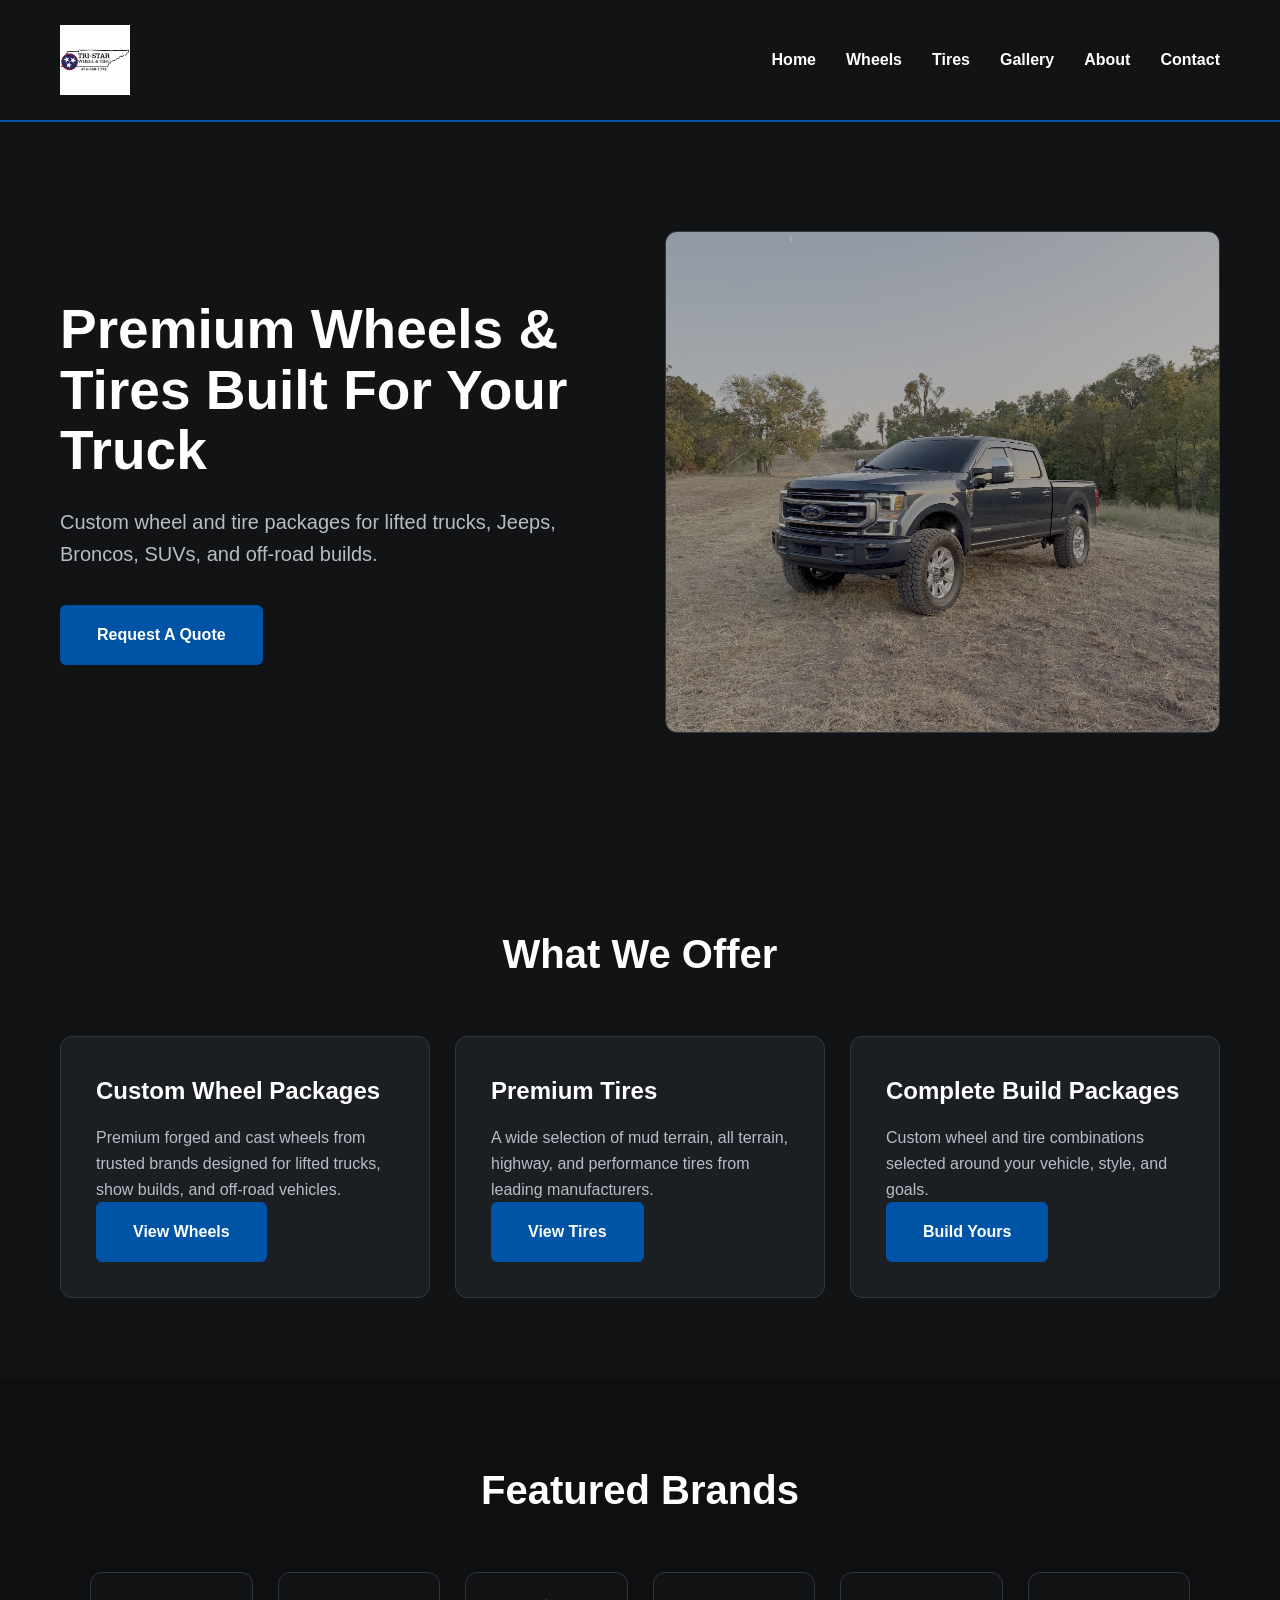
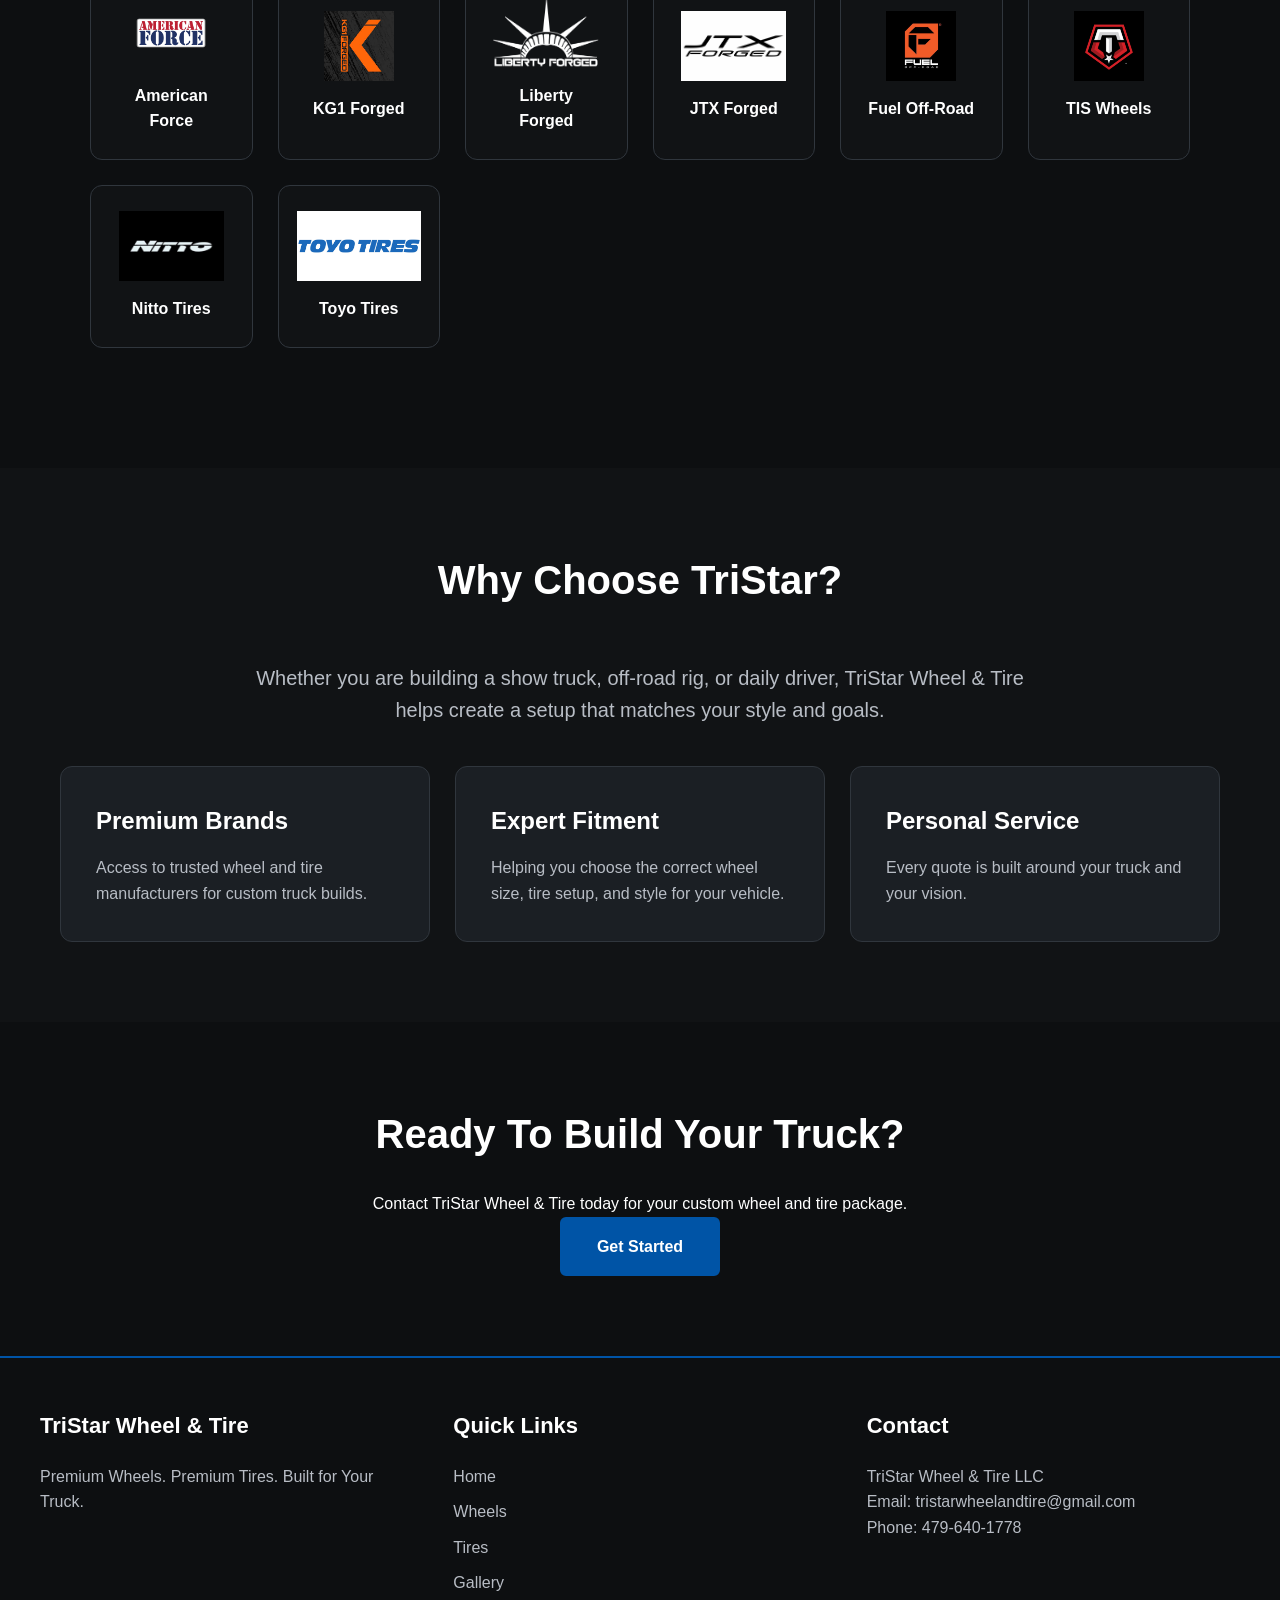
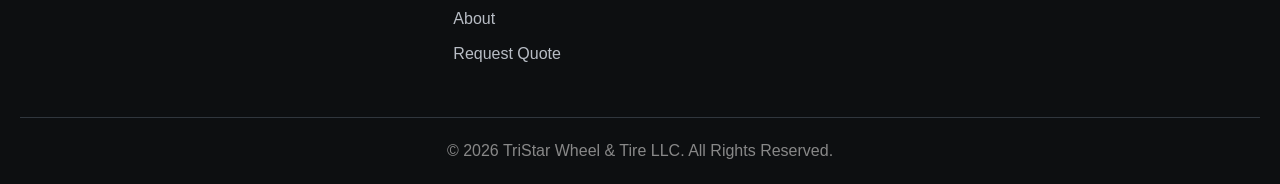
<file: index.html>
<!DOCTYPE html>
<html lang="en">

<head>
<meta name="google-site-verification" content="MpC0UDsCTUekhvTk-iZf3qVaFinfhNtP1kSdmBu1Hws" />
<meta charset="UTF-8">

<meta name="viewport" content="width=device-width, initial-scale=1.0">

<meta name="description" content="TriStar Wheel & Tire provides premium custom truck wheels, tires, and wheel packages for lifted trucks, Jeeps, Broncos, SUVs, and off-road builds.">

<title>TriStar Wheel & Tire | Custom Truck Wheels & Tires</title>

<link rel="stylesheet" href="css/style.css">

<link rel="icon" type="image/png" href="images/logo/favicon.png">

</head>


<body>


<header>

<nav class="navbar">


<div class="logo">

<a href="index.html">

<img src="images/logo/tristar-logo.png" alt="TriStar Wheel & Tire Logo">

</a>

</div>



<ul class="nav-links">

<li><a href="index.html">Home</a></li>

<li><a href="wheels.html">Wheels</a></li>

<li><a href="tires.html">Tires</a></li>

<li><a href="gallery.html">Gallery</a></li>

<li><a href="about.html">About</a></li>

<li><a href="contact.html">Contact</a></li>

</ul>


</nav>

</header>








<section class="hero-modern">


<div class="hero-text">


<h1>
Premium Wheels & Tires
Built For Your Truck
</h1>


<p>
Custom wheel and tire packages for lifted trucks,
Jeeps, Broncos, SUVs, and off-road builds.
</p>



<a href="contact.html" class="button">

Request A Quote

</a>


</div>





<div class="hero-image">

<img src="images/F250.jpg" alt="Custom lifted truck with premium wheels and tires">

</div>


</section>









<section class="section">


<h2>
What We Offer
</h2>



<div class="cards">


<div class="card">


<h3>
Custom Wheel Packages
</h3>


<p>
Premium forged and cast wheels from trusted brands designed for lifted trucks, show builds, and off-road vehicles.
</p>


<a href="wheels.html" class="button">

View Wheels

</a>


</div>





<div class="card">


<h3>
Premium Tires
</h3>


<p>
A wide selection of mud terrain, all terrain, highway, and performance tires from leading manufacturers.
</p>


<a href="tires.html" class="button">

View Tires

</a>


</div>





<div class="card">


<h3>
Complete Build Packages
</h3>


<p>
Custom wheel and tire combinations selected around your vehicle, style, and goals.
</p>


<a href="contact.html" class="button">

Build Yours

</a>


</div>



</div>


</section>









<section class="section dark">


<h2>
Featured Brands
</h2>


<div class="brand-list">


<div class="card brand-card">

<img src="images/brands/american-force.png" alt="American Force Wheels">

<p>American Force</p>

</div>



<div class="card brand-card">

<img src="images/brands/kg1.png" alt="KG1 Forged Wheels">

<p>KG1 Forged</p>

</div>



<div class="card brand-card">

<img src="images/brands/liberty-forged.png" alt="Liberty Forged Wheels">

<p>Liberty Forged</p>

</div>



<div class="card brand-card">

<img src="images/brands/jtx-forged.png" alt="JTX Forged Wheels">

<p>JTX Forged</p>

</div>



<div class="card brand-card">

<img src="images/brands/fuel.png" alt="Fuel Off Road Wheels">

<p>Fuel Off-Road</p>

</div>



<div class="card brand-card">

<img src="images/brands/tis.png" alt="TIS Wheels">

<p>TIS Wheels</p>

</div>



<div class="card brand-card">

<img src="images/brands/nitto.png" alt="Nitto Tires">

<p>Nitto Tires</p>

</div>



<div class="card brand-card">

<img src="images/brands/toyo.png" alt="Toyo Tires">

<p>Toyo Tires</p>

</div>


</div>


</section>




<section class="section">


<h2>
Why Choose TriStar?
</h2>


<p class="center-text">

Whether you are building a show truck, off-road rig,
or daily driver, TriStar Wheel & Tire helps create
a setup that matches your style and goals.

</p>



<div class="cards">


<div class="card">

<h3>
Premium Brands
</h3>

<p>
Access to trusted wheel and tire manufacturers for custom truck builds.
</p>

</div>





<div class="card">

<h3>
Expert Fitment
</h3>

<p>
Helping you choose the correct wheel size, tire setup, and style for your vehicle.
</p>

</div>





<div class="card">

<h3>
Personal Service
</h3>

<p>
Every quote is built around your truck and your vision.
</p>

</div>


</div>


</section>









<section class="cta">


<h2>
Ready To Build Your Truck?
</h2>


<p>
Contact TriStar Wheel & Tire today for your custom wheel and tire package.
</p>


<a href="contact.html" class="button">

Get Started

</a>


</section>









<footer class="site-footer">


<div class="footer-container">


<div class="footer-section">

<h3>
TriStar Wheel & Tire
</h3>


<p>
Premium Wheels. Premium Tires. Built for Your Truck.
</p>


</div>




<div class="footer-section">

<h3>
Quick Links
</h3>


<a href="index.html">Home</a>

<a href="wheels.html">Wheels</a>

<a href="tires.html">Tires</a>

<a href="gallery.html">Gallery</a>

<a href="about.html">About</a>

<a href="contact.html">Request Quote</a>


</div>





<div class="footer-section">

<h3>
Contact
</h3>


<p>
TriStar Wheel & Tire LLC
</p>


<p>
Email: tristarwheelandtire@gmail.com
</p>


<p>
Phone: 479-640-1778
</p>


</div>



</div>





<div class="footer-bottom">


<p>
© 2026 TriStar Wheel & Tire LLC. All Rights Reserved.
</p>


</div>


</footer>




<script src="js/main.js"></script>


</body>

</html>
</file>
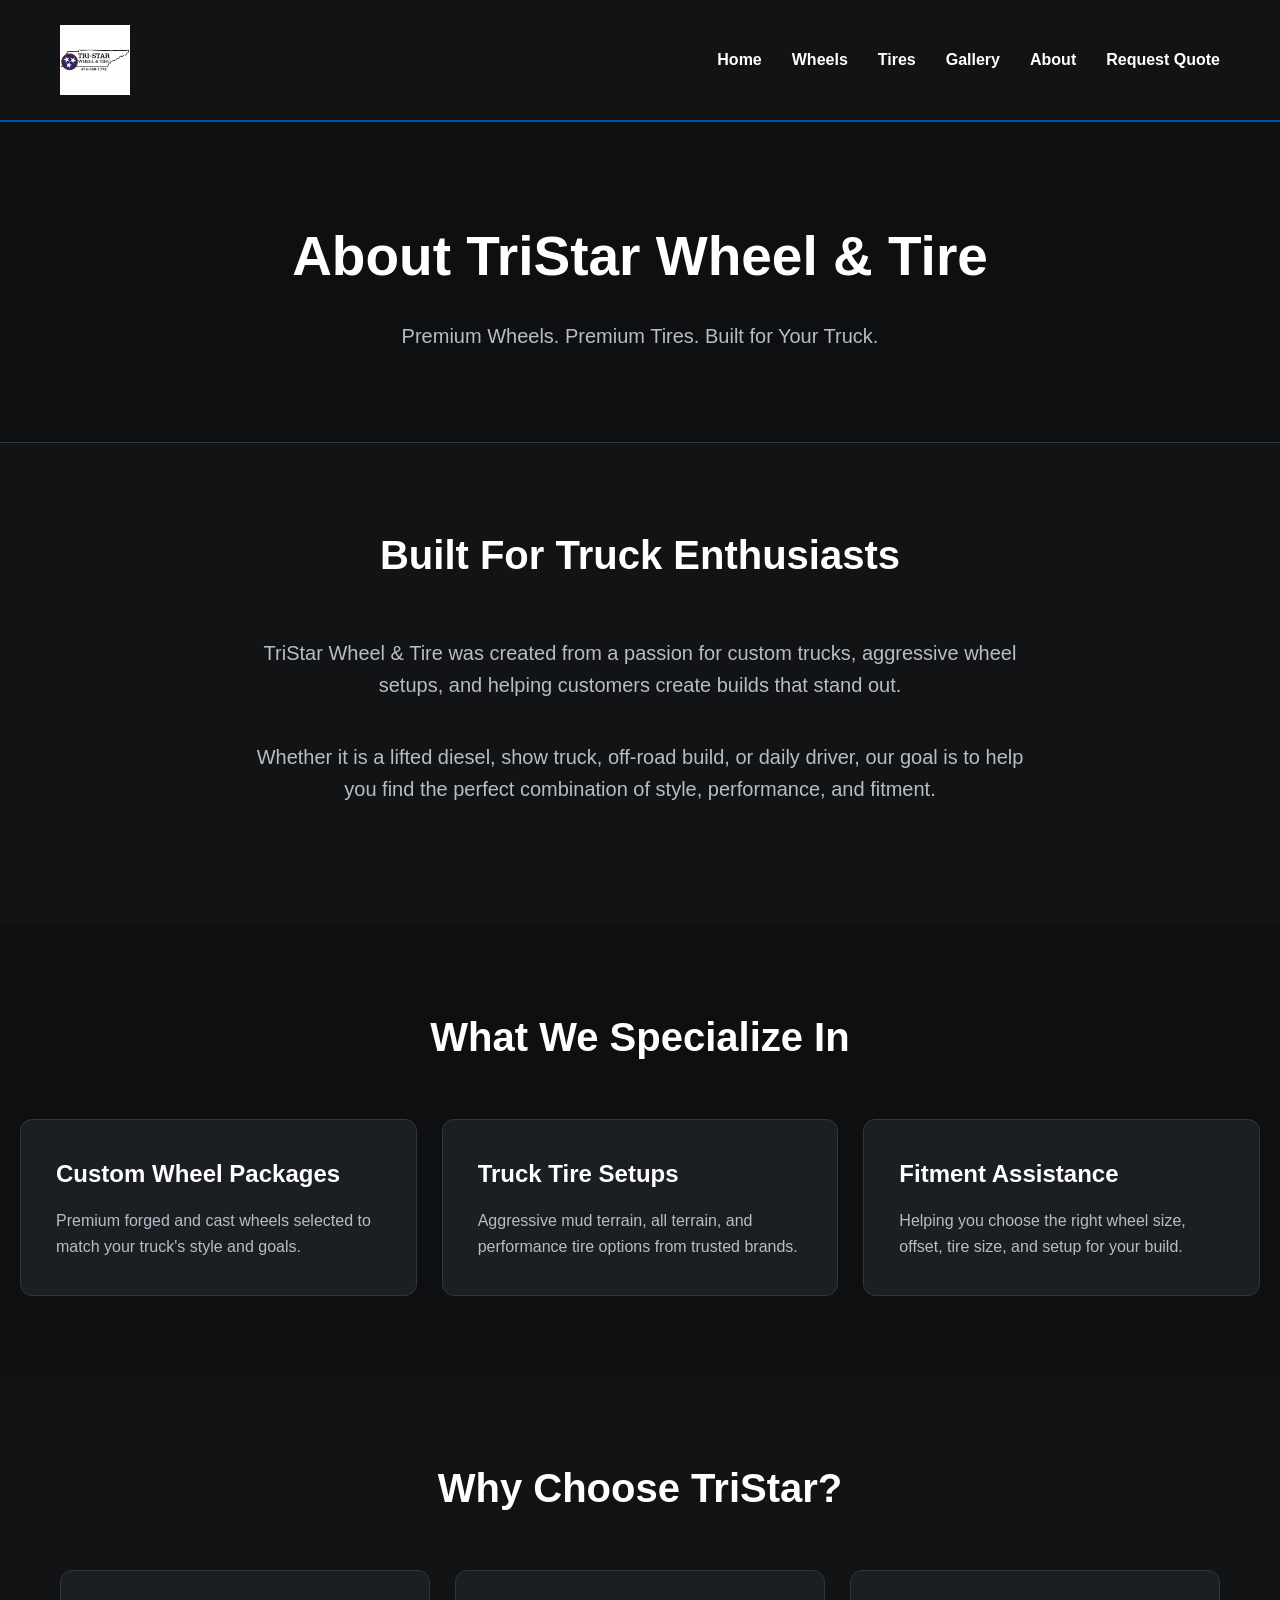
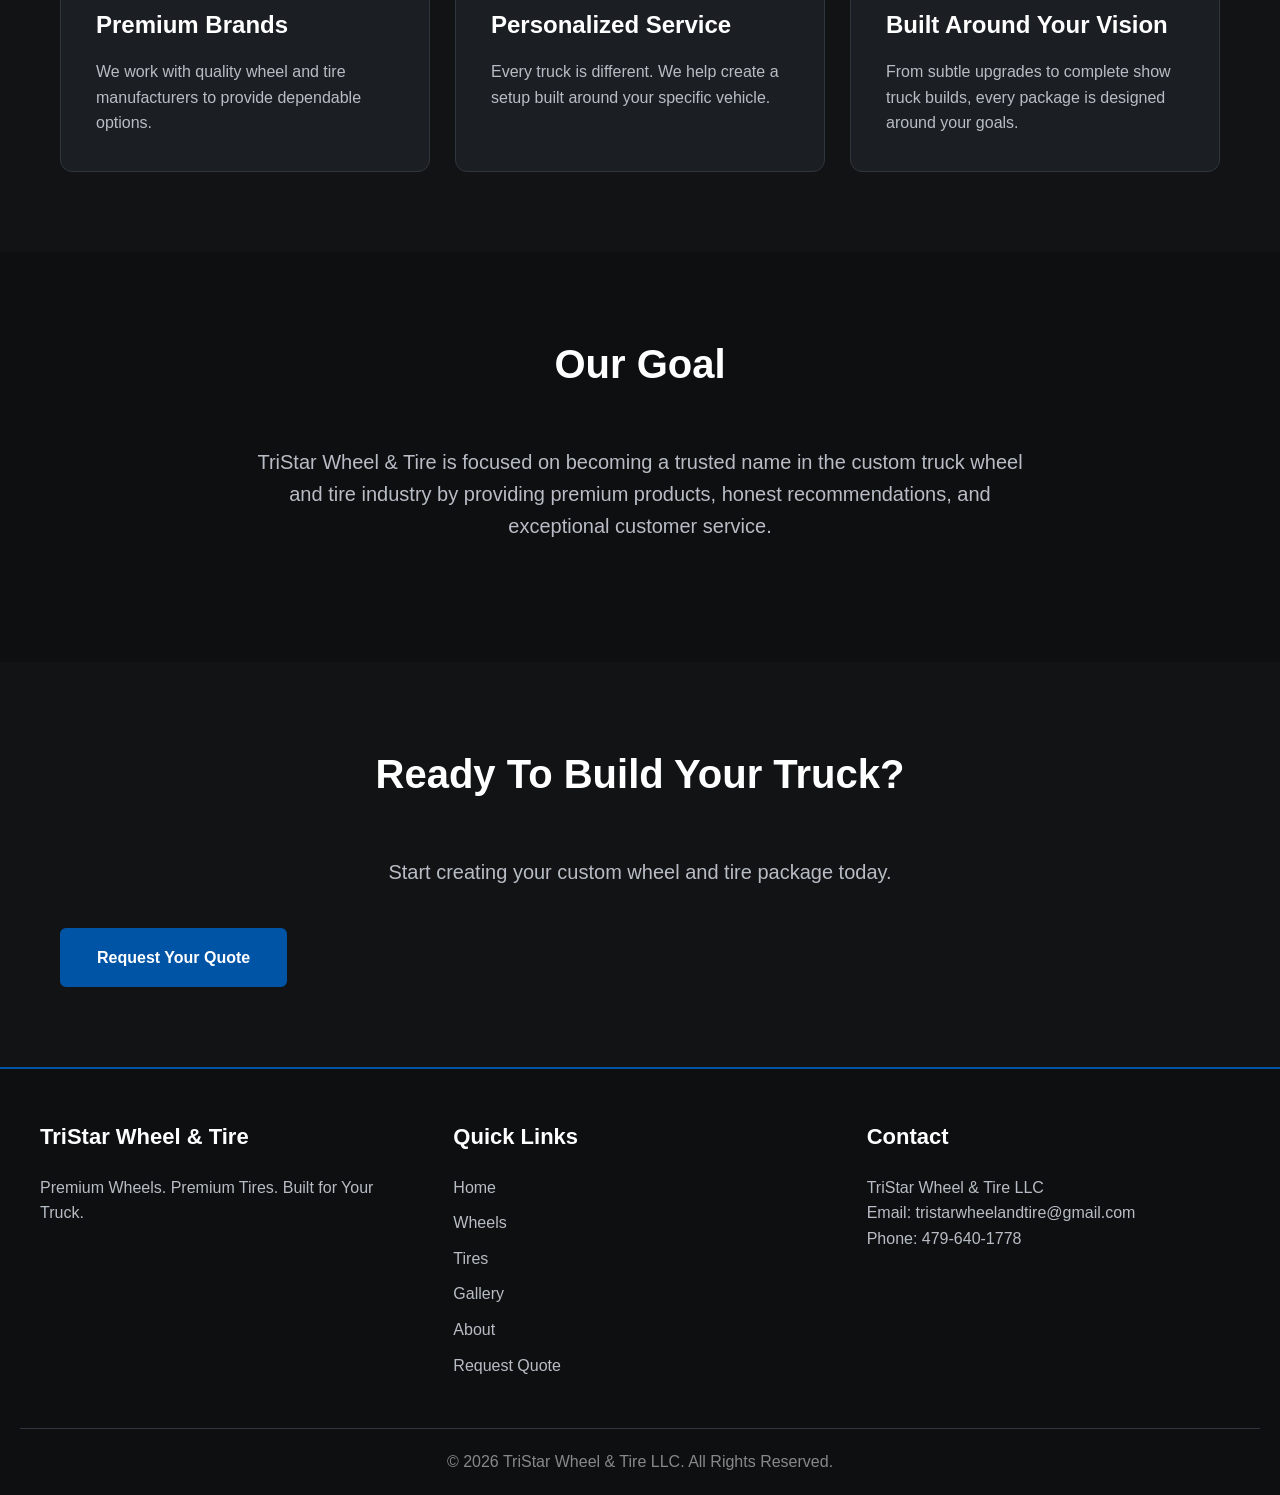
<file: about.html>
<!DOCTYPE html>
<html lang="en">

<head>

<meta charset="UTF-8">

<meta name="viewport" content="width=device-width, initial-scale=1.0">

<meta name="description" content="Learn about TriStar Wheel & Tire, specializing in premium custom truck wheels, tires, and off-road builds.">

<title>About | TriStar Wheel & Tire</title>

<link rel="stylesheet" href="css/style.css">

<link rel="icon" type="image/png" href="images/logo/favicon.png">

</head>


<body>


<header>

<nav class="navbar">


<div class="logo">

<a href="index.html">

<img src="images/logo/tristar-logo.png" alt="TriStar Wheel & Tire Logo">

</a>

</div>



<ul class="nav-links">

<li><a href="index.html">Home</a></li>

<li><a href="wheels.html">Wheels</a></li>

<li><a href="tires.html">Tires</a></li>

<li><a href="gallery.html">Gallery</a></li>

<li><a href="about.html">About</a></li>

<li><a href="contact.html">Request Quote</a></li>

</ul>


</nav>

</header>







<section class="page-header">

<h1>
About TriStar Wheel & Tire
</h1>

<p>
Premium Wheels. Premium Tires. Built for Your Truck.
</p>

</section>







<section class="section">


<h2>
Built For Truck Enthusiasts
</h2>


<p class="center-text">

TriStar Wheel & Tire was created from a passion for custom trucks,
aggressive wheel setups, and helping customers create builds that
stand out.

</p>


<p class="center-text">

Whether it is a lifted diesel, show truck, off-road build, or daily driver,
our goal is to help you find the perfect combination of style,
performance, and fitment.

</p>


</section>








<section class="section dark">


<h2>
What We Specialize In
</h2>


<div class="cards">


<div class="card">

<h3>
Custom Wheel Packages
</h3>

<p>
Premium forged and cast wheels selected to match your truck's style and goals.
</p>

</div>




<div class="card">

<h3>
Truck Tire Setups
</h3>

<p>
Aggressive mud terrain, all terrain, and performance tire options from trusted brands.
</p>

</div>




<div class="card">

<h3>
Fitment Assistance
</h3>

<p>
Helping you choose the right wheel size, offset, tire size, and setup for your build.
</p>

</div>


</div>


</section>








<section class="section">


<h2>
Why Choose TriStar?
</h2>


<div class="cards">


<div class="card">

<h3>
Premium Brands
</h3>

<p>
We work with quality wheel and tire manufacturers to provide dependable options.
</p>

</div>




<div class="card">

<h3>
Personalized Service
</h3>

<p>
Every truck is different. We help create a setup built around your specific vehicle.
</p>

</div>




<div class="card">

<h3>
Built Around Your Vision
</h3>

<p>
From subtle upgrades to complete show truck builds, every package is designed around your goals.
</p>

</div>


</div>


</section>








<section class="section dark">


<h2>
Our Goal
</h2>


<p class="center-text">

TriStar Wheel & Tire is focused on becoming a trusted name in the custom
truck wheel and tire industry by providing premium products,
honest recommendations, and exceptional customer service.

</p>


</section>








<section class="section">


<h2>
Ready To Build Your Truck?
</h2>


<p class="center-text">

Start creating your custom wheel and tire package today.

</p>



<a href="contact.html" class="button">

Request Your Quote

</a>


</section>








<footer class="site-footer">


<div class="footer-container">


<div class="footer-section">

<h3>
TriStar Wheel & Tire
</h3>

<p>
Premium Wheels. Premium Tires. Built for Your Truck.
</p>

</div>




<div class="footer-section">

<h3>
Quick Links
</h3>

<a href="index.html">Home</a>

<a href="wheels.html">Wheels</a>

<a href="tires.html">Tires</a>

<a href="gallery.html">Gallery</a>

<a href="about.html">About</a>

<a href="contact.html">Request Quote</a>

</div>





<div class="footer-section">

<h3>
Contact
</h3>

<p>
TriStar Wheel & Tire LLC
</p>

<p>
Email: tristarwheelandtire@gmail.com
</p>

<p>
Phone: 479-640-1778
</p>

</div>



</div>



<div class="footer-bottom">

<p>
© 2026 TriStar Wheel & Tire LLC. All Rights Reserved.
</p>

</div>


</footer>



<script src="js/main.js"></script>


</body>

</html>
</file>
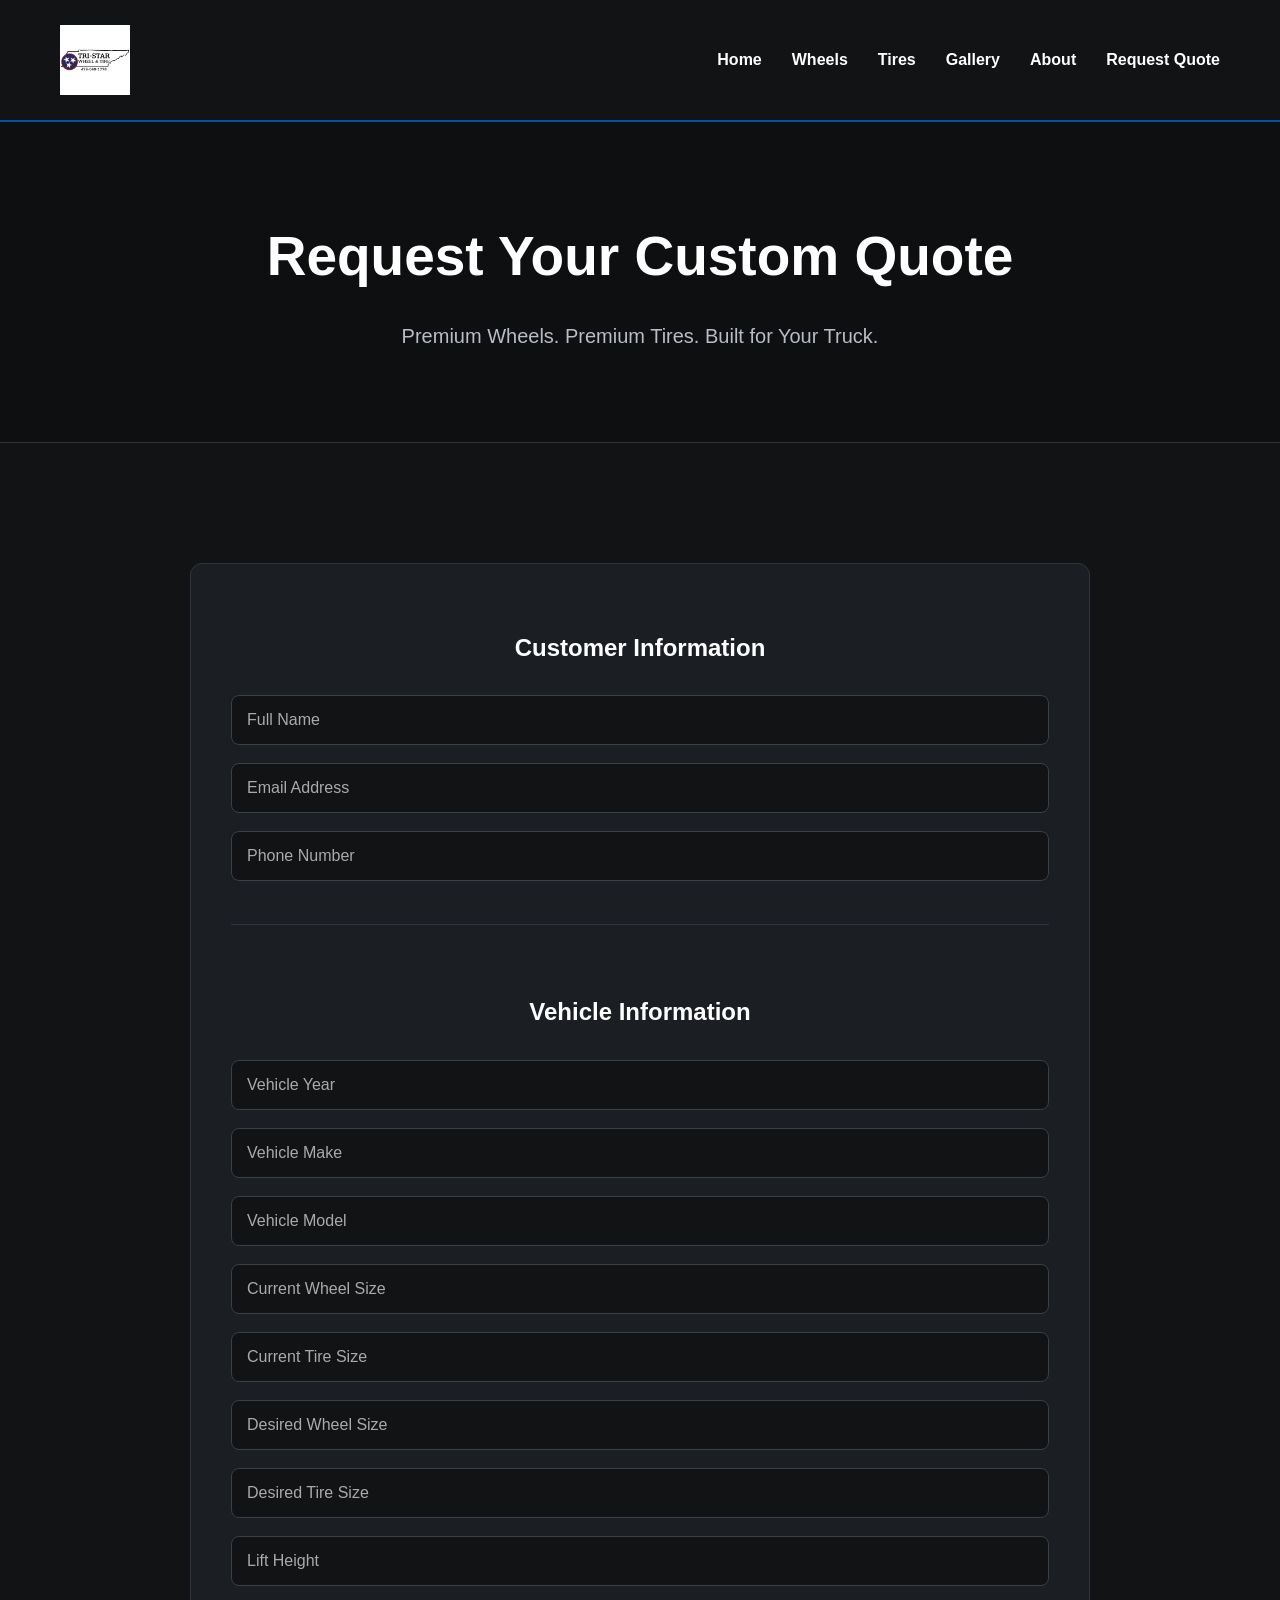
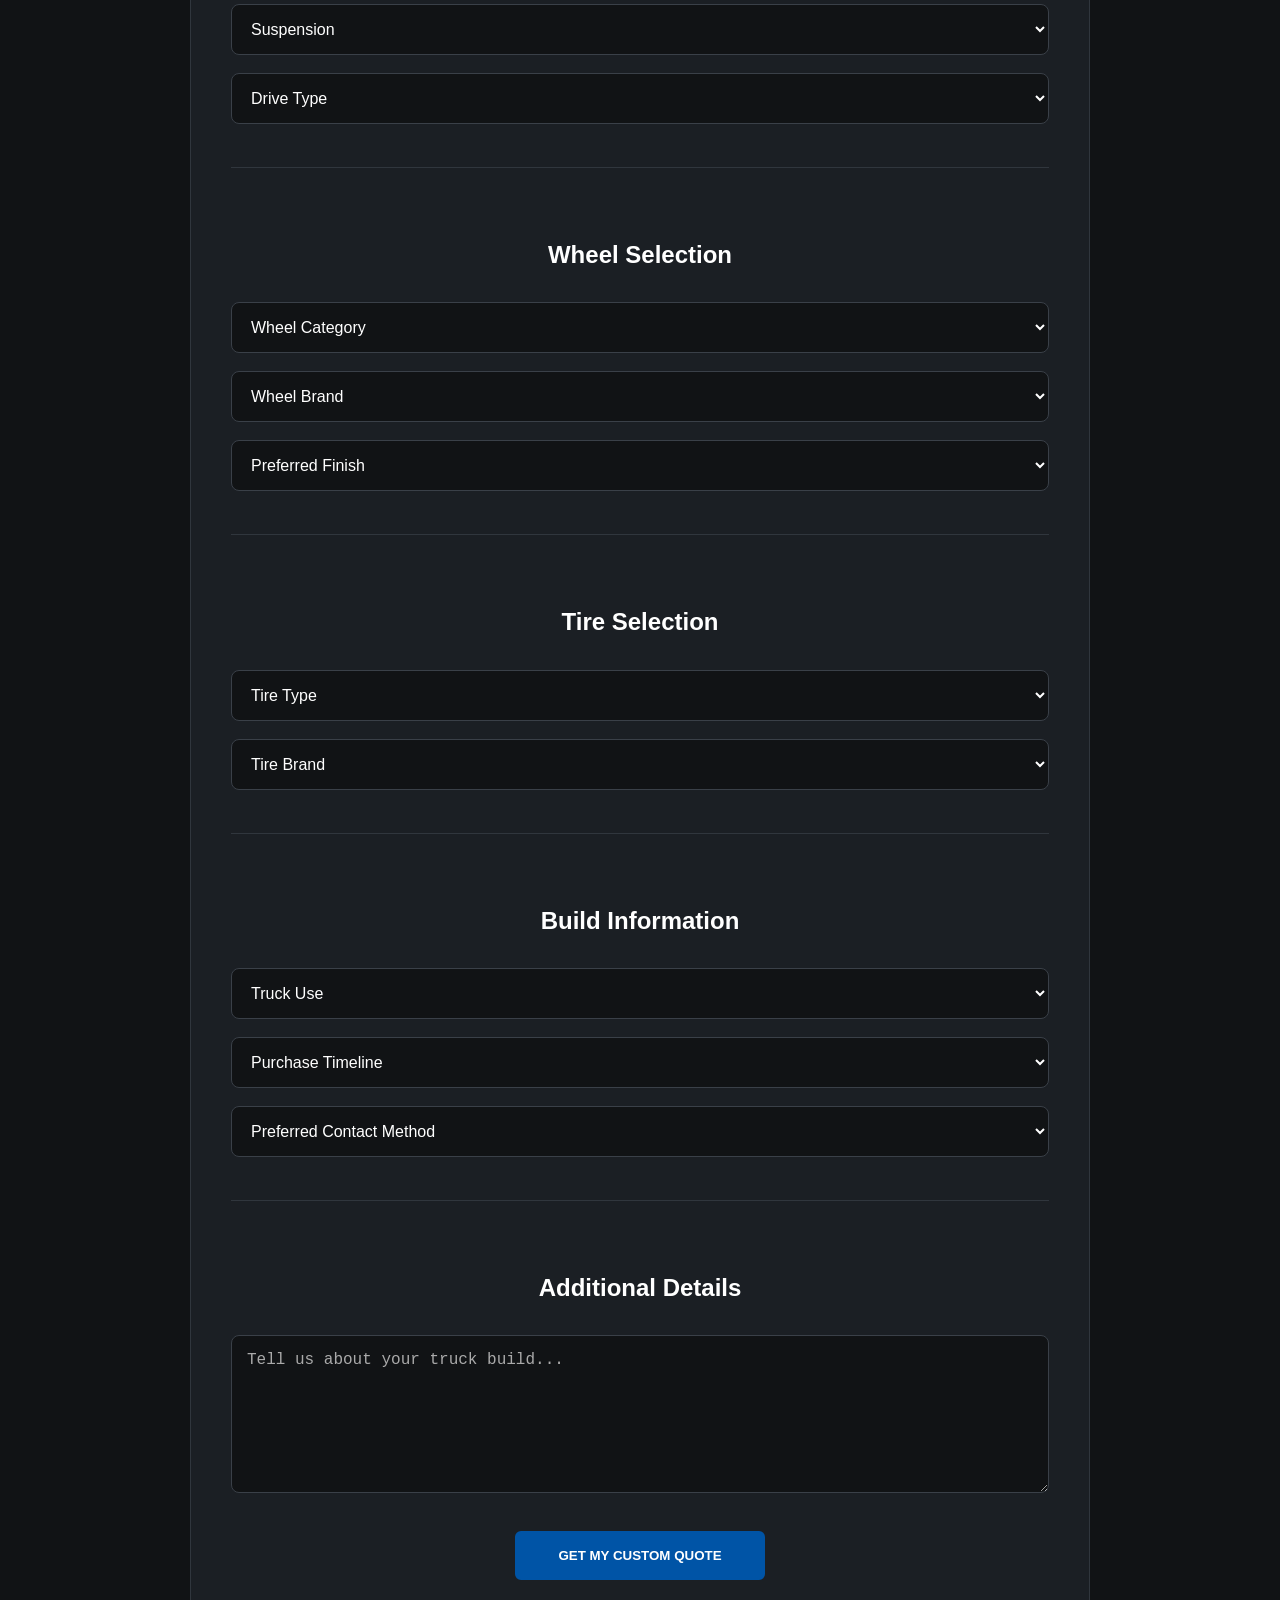
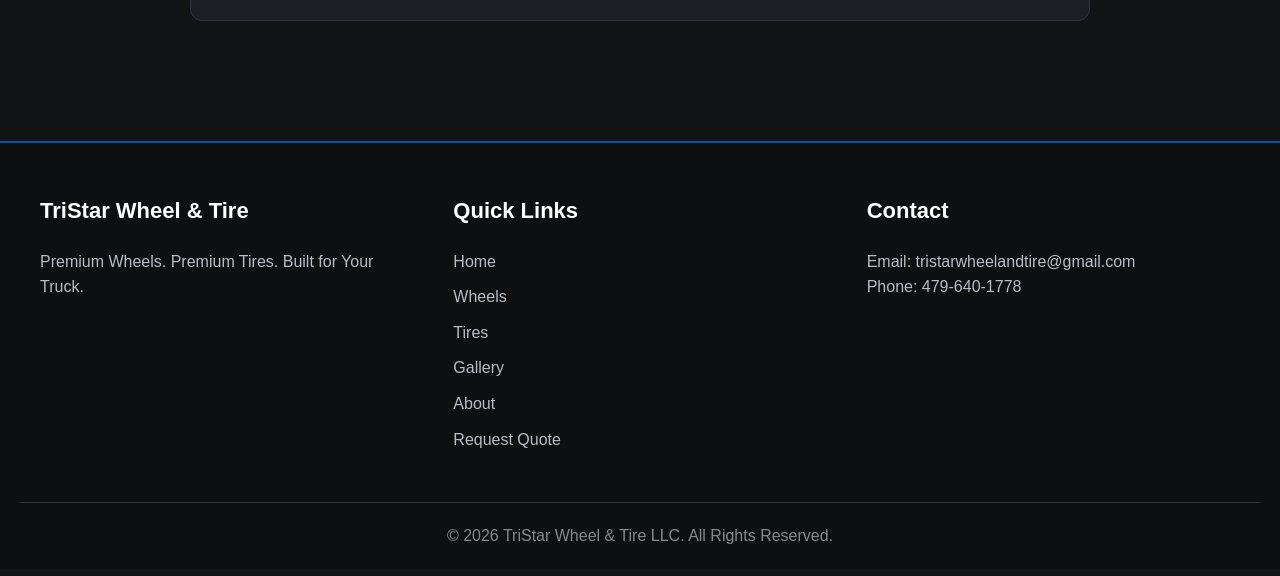
<file: contact.html>
<!DOCTYPE html>
<html lang="en">

<head>

<meta charset="UTF-8">

<meta name="viewport" content="width=device-width, initial-scale=1.0">
<meta name="description" content="Request a custom wheel and tire quote from TriStar Wheel & Tire for your truck, Jeep, Bronco, or SUV build.">
<title>Request a Quote | TriStar Wheel & Tire</title>

<link rel="stylesheet" href="css/style.css">
<link rel="icon" type="image/png" href="images/logo/favicon.png">
</head>


<body>


<header>

<nav class="navbar">

<div class="logo">
    <a href="index.html">
        <img src="images/logo/tristar-logo.png" alt="TriStar Wheel & Tire Logo">
    </a>
</div>


<ul class="nav-links">

<li><a href="index.html">Home</a></li>
<li><a href="wheels.html">Wheels</a></li>
<li><a href="tires.html">Tires</a></li>
<li><a href="gallery.html">Gallery</a></li>
<li><a href="about.html">About</a></li>
<li><a href="contact.html">Request Quote</a></li>

</ul>

</nav>

</header>





<section class="page-header">

<h1>
Request Your Custom Quote
</h1>

<p>
Premium Wheels. Premium Tires. Built for Your Truck.
</p>

</section>







<section class="section">


<form 
name="quote-request"
method="POST"
data-netlify="true"
netlify
action="/thank-you.html"
class="quote-form">


<input type="hidden" name="form-name" value="quote-request">
<input type="hidden" name="bot-field">


<h2>
Customer Information
</h2>


<input type="text" name="name" placeholder="Full Name" required>


<input type="email" name="email" placeholder="Email Address" required>


<input type="tel" name="phone" placeholder="Phone Number">





<hr>





<h2>
Vehicle Information
</h2>


<input type="text" name="vehicle-year" placeholder="Vehicle Year">


<input type="text" name="vehicle-make" placeholder="Vehicle Make">


<input type="text" name="vehicle-model" placeholder="Vehicle Model">


<input type="text" name="current-wheel-size" placeholder="Current Wheel Size">


<input type="text" name="current-tire-size" placeholder="Current Tire Size">


<input type="text" name="desired-wheel-size" placeholder="Desired Wheel Size">


<input type="text" name="desired-tire-size" placeholder="Desired Tire Size">


<input type="text" name="lift-height" placeholder="Lift Height">



<select name="suspension">

<option>Suspension</option>

<option>Stock</option>

<option>Leveling Kit</option>

<option>Lift Kit</option>

</select>




<select name="drive-type">

<option>Drive Type</option>

<option>2WD</option>

<option>4WD</option>

</select>







<hr>





<h2>
Wheel Selection
</h2>



<select name="wheel-category">

<option>Wheel Category</option>

<option>Forged Wheels</option>

<option>Cast Wheels</option>

<option>Not Sure</option>

</select>




<select name="wheel-brand">

<option>Wheel Brand</option>

<option>American Force</option>

<option>KG1 Forged</option>

<option>Liberty Forged</option>

<option>Fittipaldi</option>

<option>JTX Forged</option>

<option>Hardcore</option>

<option>TIS</option>

</select>




<select name="wheel-finish">

<option>Preferred Finish</option>

<option>Polished</option>

<option>Gloss Black</option>

<option>Brushed</option>

<option>Chrome</option>

<option>Custom Finish</option>

</select>







<hr>





<h2>
Tire Selection
</h2>




<select name="tire-type">

<option>Tire Type</option>

<option>Mud Terrain</option>

<option>All Terrain</option>

<option>Highway</option>

<option>Not Sure</option>

</select>




<select name="tire-brand">

<option>Tire Brand</option>

<option>Nitto</option>

<option>Toyo</option>

<option>Falken</option>

<option>General</option>

<option>Continental</option>

<option>Michelin</option>

<option>Other</option>

</select>







<hr>





<h2>
Build Information
</h2>




<select name="truck-use">

<option>Truck Use</option>

<option>Daily Driver</option>

<option>Show Truck</option>

<option>Off-Road</option>

<option>Work Truck</option>

</select>




<select name="timeline">

<option>Purchase Timeline</option>

<option>Ready Now</option>

<option>Within 30 Days</option>

<option>1-3 Months</option>

<option>Just Researching</option>

</select>




<select name="contact-method">

<option>Preferred Contact Method</option>

<option>Phone Call</option>

<option>Text Message</option>

<option>Email</option>

</select>







<hr>





<h2>
Additional Details
</h2>


<textarea 
name="message"
rows="7"
placeholder="Tell us about your truck build...">
</textarea>





<button class="button" type="submit">

GET MY CUSTOM QUOTE

</button>



</form>


</section>







<footer class="site-footer">


<div class="footer-container">


<div class="footer-section">

<h3>
TriStar Wheel & Tire
</h3>

<p>
Premium Wheels. Premium Tires. Built for Your Truck.
</p>

</div>




<div class="footer-section">

<h3>
Quick Links
</h3>

<a href="index.html">Home</a>

<a href="wheels.html">Wheels</a>

<a href="tires.html">Tires</a>

<a href="gallery.html">Gallery</a>

<a href="about.html">About</a>

<a href="contact.html">Request Quote</a>

</div>




<div class="footer-section">

<h3>
Contact
</h3>

<p>
Email: tristarwheelandtire@gmail.com
</p>

<p>
Phone: 479-640-1778
</p>

</div>


</div>


<div class="footer-bottom">

<p>
© 2026 TriStar Wheel & Tire LLC. All Rights Reserved.
</p>

</div>


</footer>



<script src="js/main.js"></script>


</body>

</html>
</file>
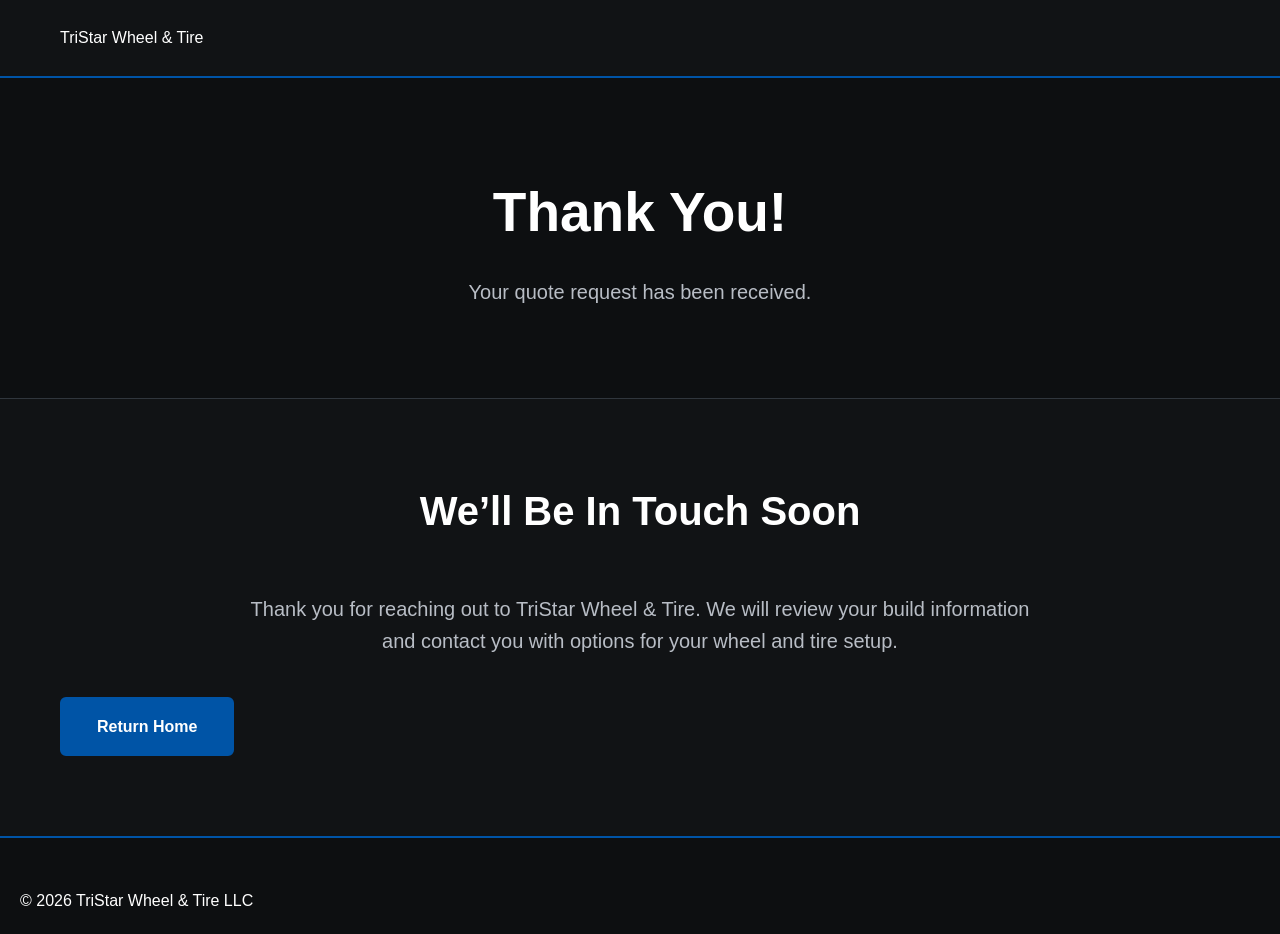
<file: thank-you.html>
<!DOCTYPE html>
<html lang="en">

<head>

<meta charset="UTF-8">

<meta name="viewport" content="width=device-width, initial-scale=1.0">

<title>Thank You | TriStar Wheel & Tire</title>

<link rel="stylesheet" href="css/style.css">
<link rel="icon" type="image/png" href="images/logo/favicon.png">
</head>


<body>


<header>

<nav class="navbar">

<div class="logo">

<a href="index.html">
TriStar Wheel & Tire
</a>

</div>

</nav>

</header>




<section class="page-header">


<h1>
Thank You!
</h1>


<p>
Your quote request has been received.
</p>


</section>





<section class="section">


<h2>
We’ll Be In Touch Soon
</h2>


<p class="center-text">

Thank you for reaching out to TriStar Wheel & Tire.

We will review your build information and contact you
with options for your wheel and tire setup.

</p>


<a href="index.html" class="button">

Return Home

</a>


</section>




<footer class="site-footer">

<p>
© 2026 TriStar Wheel & Tire LLC
</p>

</footer>


</body>

</html>
</file>
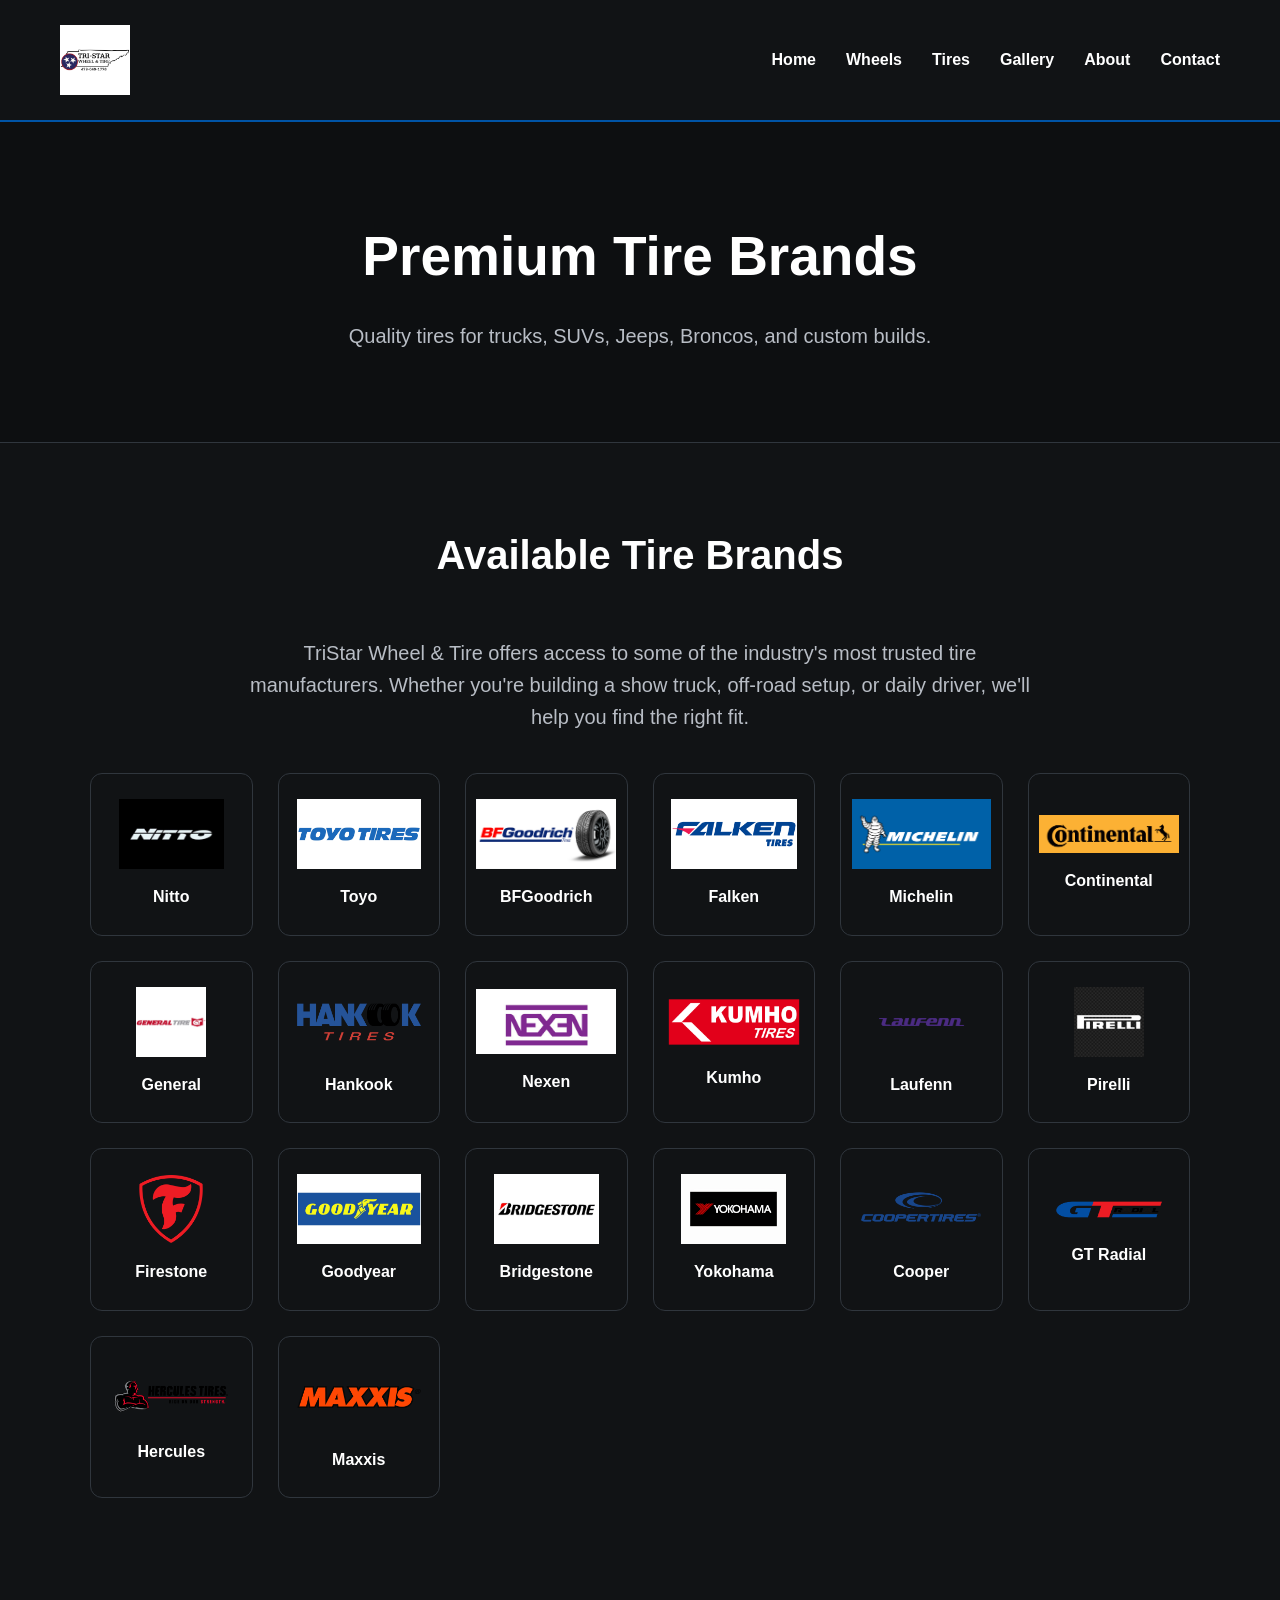
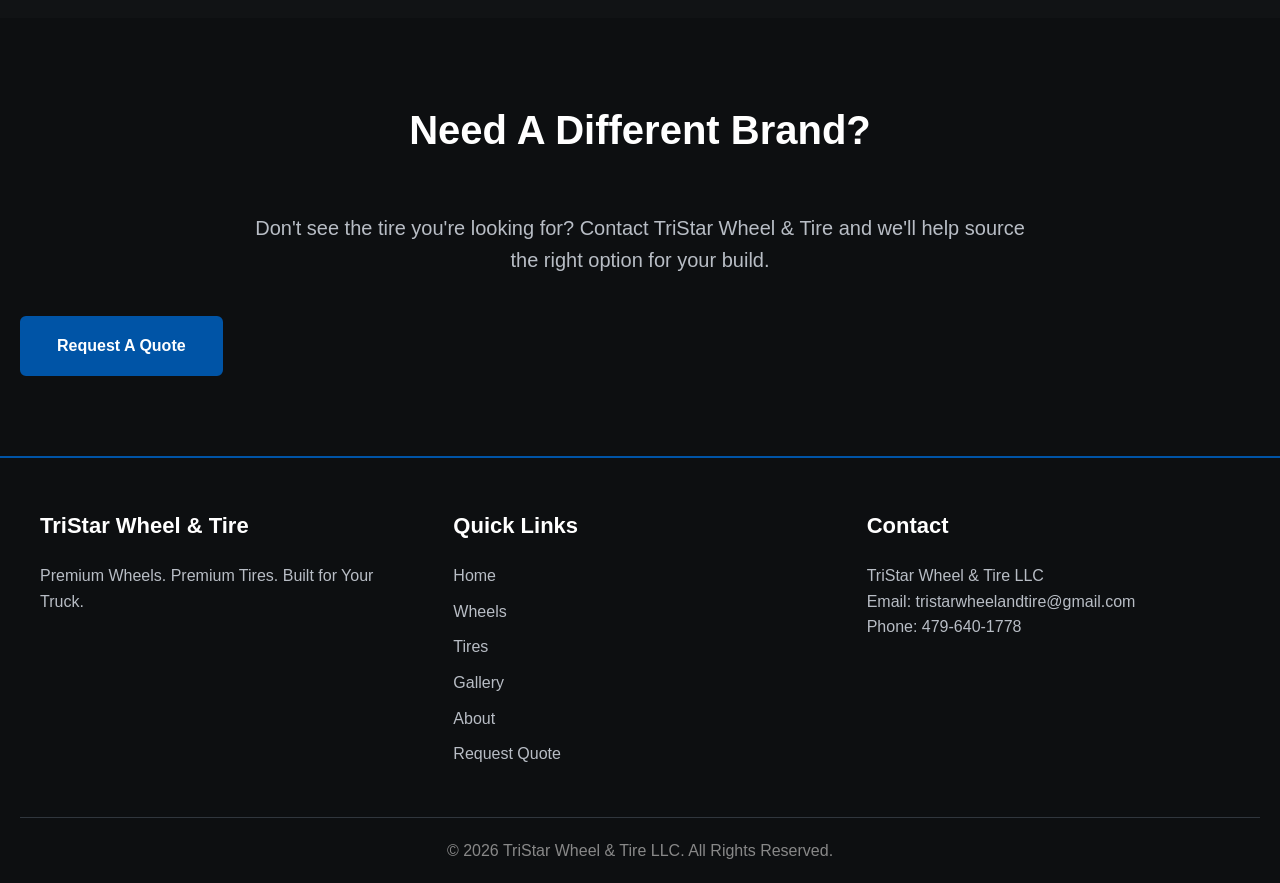
<file: tires.html>
<!DOCTYPE html>
<html lang="en">

<head>

<meta charset="UTF-8">

<meta name="viewport" content="width=device-width, initial-scale=1.0">
<meta name="description" content="Explore premium truck tires including all-terrain, mud-terrain, and performance options from trusted tire brands.">
<title>Premium Tires | TriStar Wheel & Tire</title>

<link rel="stylesheet" href="css/style.css">
<link rel="icon" type="image/png" href="images/logo/favicon.png">
</head>


<body>


<header>

<nav class="navbar">

<div class="logo">
    <a href="index.html">
        <img src="images/logo/tristar-logo.png" alt="TriStar Wheel & Tire Logo">
    </a>
</div>

</div>


<ul class="nav-links">

<li><a href="index.html">Home</a></li>

<li><a href="wheels.html">Wheels</a></li>

<li><a href="tires.html">Tires</a></li>

<li><a href="gallery.html">Gallery</a></li>

<li><a href="about.html">About</a></li>

<li><a href="contact.html">Contact</a></li>

</ul>

</nav>

</header>





<section class="page-header">

<h1>
Premium Tire Brands
</h1>

<p>
Quality tires for trucks, SUVs, Jeeps, Broncos, and custom builds.
</p>

</section>







<section class="section">


<h2>
Available Tire Brands
</h2>


<p class="center-text">

TriStar Wheel & Tire offers access to some of the industry's
most trusted tire manufacturers. Whether you're building a
show truck, off-road setup, or daily driver, we'll help you find
the right fit.

</p>



<div class="brand-list">



<div class="card brand-card">
<img src="images/brands/nitto.png" alt="Nitto Tires">
<p>Nitto</p>
</div>



<div class="card brand-card">
<img src="images/brands/toyo.png" alt="Toyo Tires">
<p>Toyo</p>
</div>



<div class="card brand-card">
<img src="images/brands/bfgoodrich.png" alt="BFGoodrich Tires">
<p>BFGoodrich</p>
</div>



<div class="card brand-card">
<img src="images/brands/falken.png" alt="Falken Tires">
<p>Falken</p>
</div>



<div class="card brand-card">
<img src="images/brands/michelin.png" alt="Michelin Tires">
<p>Michelin</p>
</div>



<div class="card brand-card">
<img src="images/brands/continental.png" alt="Continental Tires">
<p>Continental</p>
</div>



<div class="card brand-card">
<img src="images/brands/general.png" alt="General Tires">
<p>General</p>
</div>



<div class="card brand-card">
<img src="images/brands/hankook.png" alt="Hankook Tires">
<p>Hankook</p>
</div>



<div class="card brand-card">
<img src="images/brands/nexen.png" alt="Nexen Tires">
<p>Nexen</p>
</div>



<div class="card brand-card">
<img src="images/brands/kumho.png" alt="Kumho Tires">
<p>Kumho</p>
</div>



<div class="card brand-card">
<img src="images/brands/laufenn.png" alt="Laufenn Tires">
<p>Laufenn</p>
</div>



<div class="card brand-card">
<img src="images/brands/pirelli.png" alt="Pirelli Tires">
<p>Pirelli</p>
</div>



<div class="card brand-card">
<img src="images/brands/firestone.png" alt="Firestone Tires">
<p>Firestone</p>
</div>



<div class="card brand-card">
<img src="images/brands/goodyear.png" alt="Goodyear Tires">
<p>Goodyear</p>
</div>



<div class="card brand-card">
<img src="images/brands/bridgestone.png" alt="Bridgestone Tires">
<p>Bridgestone</p>
</div>



<div class="card brand-card">
<img src="images/brands/yokohama.png" alt="Yokohama Tires">
<p>Yokohama</p>
</div>



<div class="card brand-card">
<img src="images/brands/cooper.png" alt="Cooper Tires">
<p>Cooper</p>
</div>



<div class="card brand-card">
<img src="images/brands/gt-radial.png" alt="GT Radial Tires">
<p>GT Radial</p>
</div>



<div class="card brand-card">
<img src="images/brands/hercules.png" alt="Hercules Tires">
<p>Hercules</p>
</div>



<div class="card brand-card">
<img src="images/brands/Maxxis.png" alt="Maxxis Tires">
<p>Maxxis</p>
</div>



</div>


</section>
</section>







<section class="section dark">


<h2>
Need A Different Brand?
</h2>


<p class="center-text">

Don't see the tire you're looking for?
Contact TriStar Wheel & Tire and we'll help source the right option for your build.

</p>



<a href="contact.html" class="button">

Request A Quote

</a>



</section>








<footer class="site-footer">


<div class="footer-container">


<div class="footer-section">

<h3>
TriStar Wheel & Tire
</h3>

<p>
Premium Wheels. Premium Tires. Built for Your Truck.
</p>

</div>




<div class="footer-section">

<h3>
Quick Links
</h3>

<a href="index.html">Home</a>

<a href="wheels.html">Wheels</a>

<a href="tires.html">Tires</a>

<a href="gallery.html">Gallery</a>

<a href="about.html">About</a>

<a href="contact.html">Request Quote</a>

</div>




<div class="footer-section">

<h3>
Contact
</h3>

<p>
TriStar Wheel & Tire LLC
</p>

<p>
Email: tristarwheelandtire@gmail.com
</p>

<p>
Phone: 479-640-1778
</p>

</div>


</div>


<div class="footer-bottom">

<p>
© 2026 TriStar Wheel & Tire LLC. All Rights Reserved.
</p>

</div>


</footer>



<script src="js/main.js"></script>


</body>

</html>
</file>
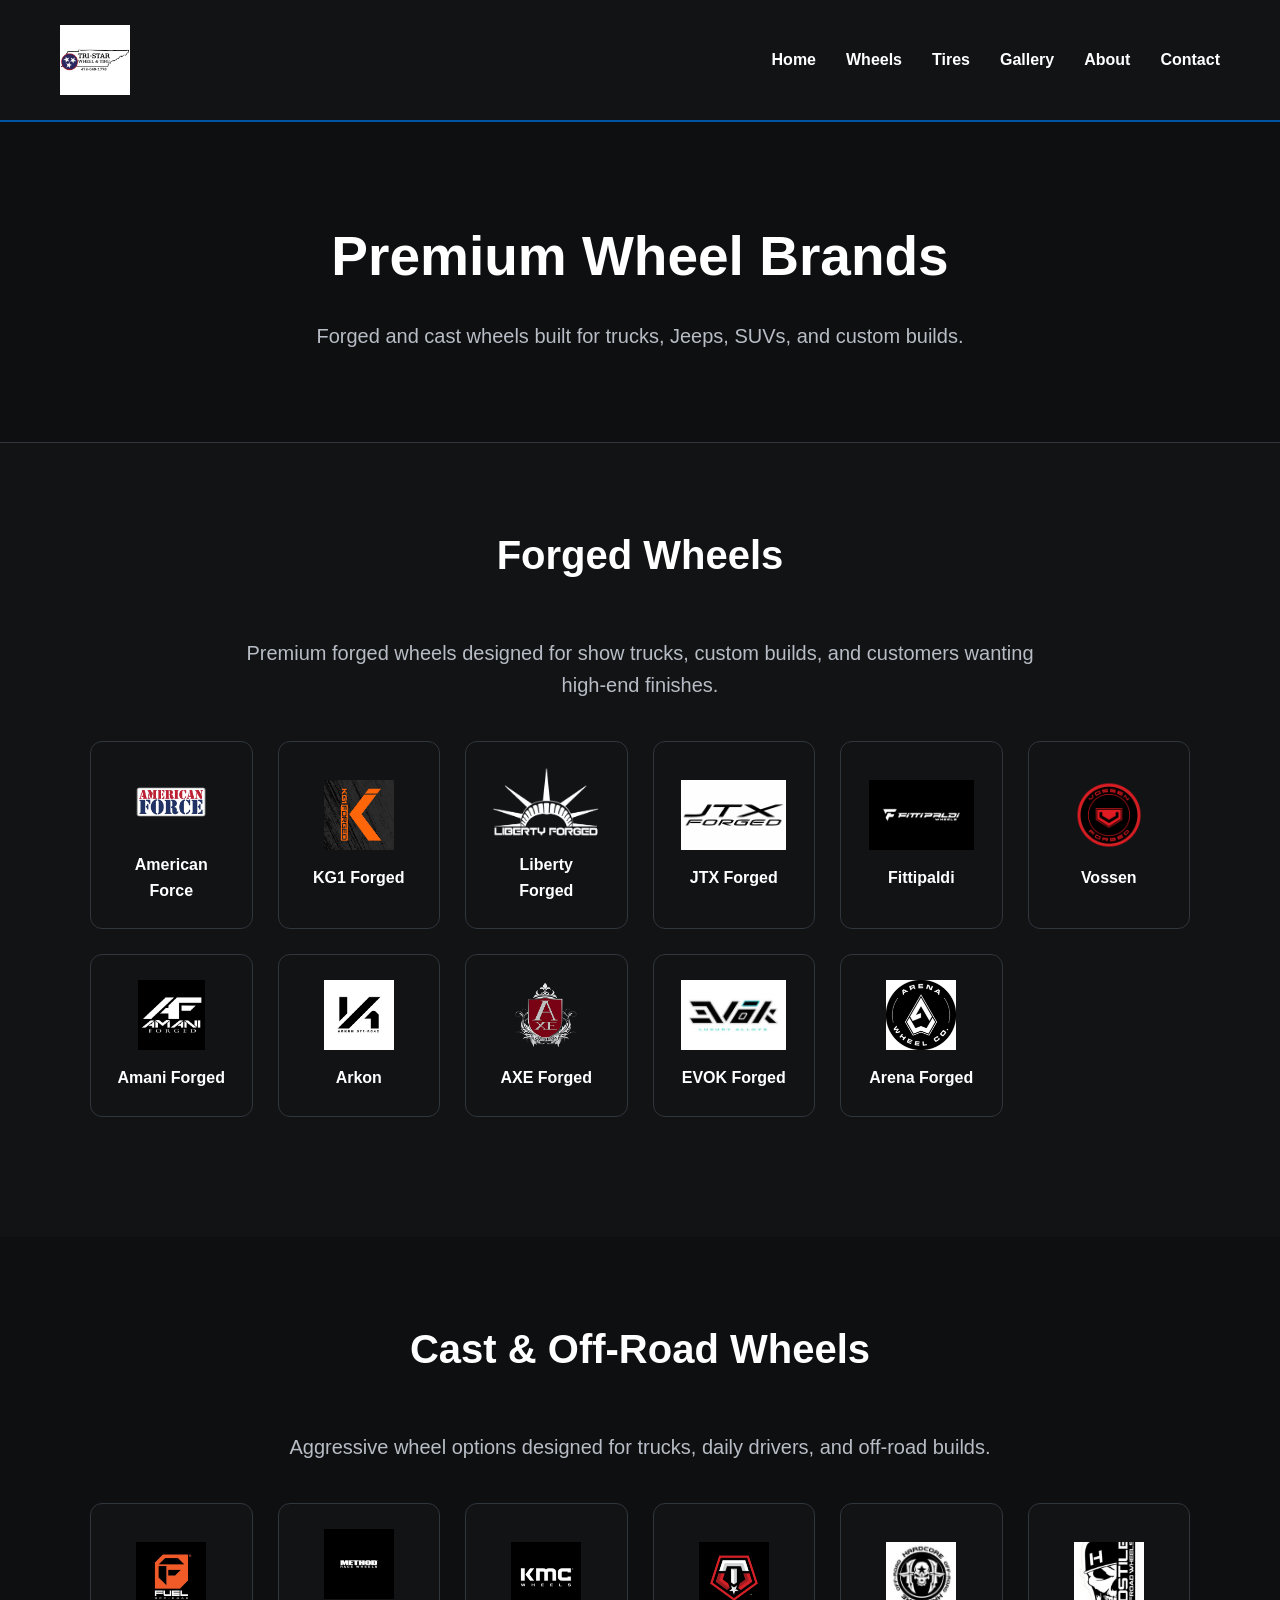
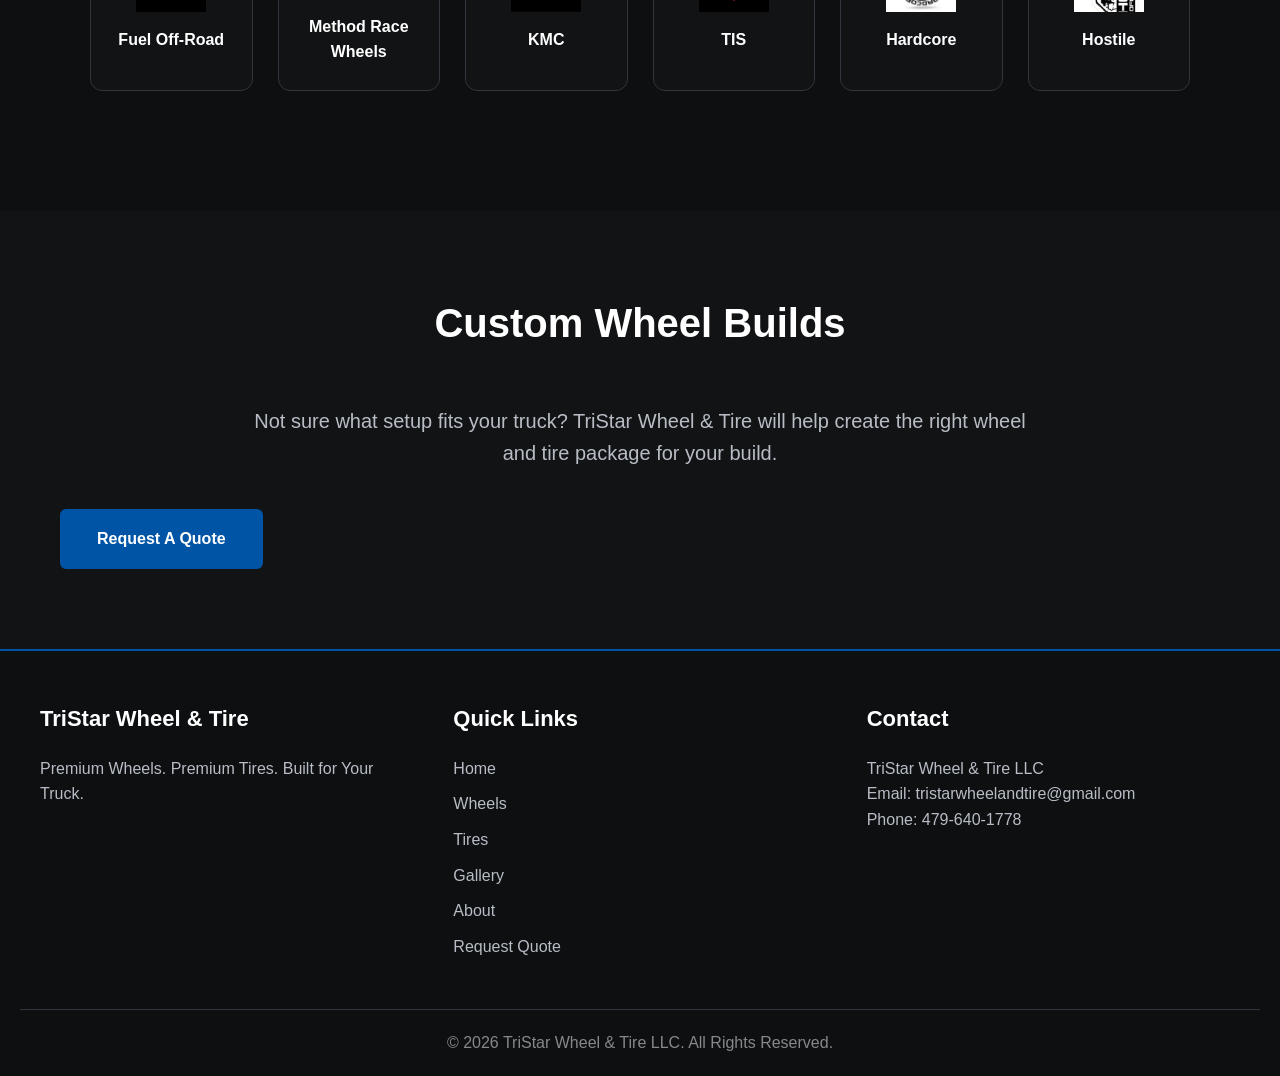
<file: wheels.html>
<!DOCTYPE html>
<html lang="en">

<head>

<meta charset="UTF-8">

<meta name="viewport" content="width=device-width, initial-scale=1.0">

<meta name="description" content="Shop premium forged and cast wheels from TriStar Wheel & Tire for trucks, Jeeps, SUVs, and custom builds.">

<title>Premium Wheels | TriStar Wheel & Tire</title>

<link rel="stylesheet" href="css/style.css">
<link rel="icon" type="image/png" href="images/logo/favicon.png">

</head>


<body>


<header>

<nav class="navbar">

<div class="logo">

<a href="index.html">

<img src="images/logo/tristar-logo.png" alt="TriStar Wheel & Tire Logo">

</a>

</div>


<ul class="nav-links">

<li><a href="index.html">Home</a></li>

<li><a href="wheels.html">Wheels</a></li>

<li><a href="tires.html">Tires</a></li>

<li><a href="gallery.html">Gallery</a></li>

<li><a href="about.html">About</a></li>

<li><a href="contact.html">Contact</a></li>

</ul>


</nav>

</header>





<section class="page-header">

<h1>
Premium Wheel Brands
</h1>

<p>
Forged and cast wheels built for trucks, Jeeps, SUVs, and custom builds.
</p>

</section>








<section class="section">


<h2>
Forged Wheels
</h2>


<p class="center-text">

Premium forged wheels designed for show trucks,
custom builds, and customers wanting high-end finishes.

</p>



<div class="brand-list">



<div class="card brand-card">
<img src="images/brands/american-force.png" alt="American Force Wheels">
<p>American Force</p>
</div>



<div class="card brand-card">
<img src="images/brands/kg1.png" alt="KG1 Forged Wheels">
<p>KG1 Forged</p>
</div>



<div class="card brand-card">
<img src="images/brands/liberty-forged.png" alt="Liberty Forged Wheels">
<p>Liberty Forged</p>
</div>



<div class="card brand-card">
<img src="images/brands/jtx-forged.png" alt="JTX Forged Wheels">
<p>JTX Forged</p>
</div>



<div class="card brand-card">
<img src="images/brands/fittipaldi.png" alt="Fittipaldi Wheels">
<p>Fittipaldi</p>
</div>



<div class="card brand-card">
<img src="images/brands/vossen.png" alt="Vossen Wheels">
<p>Vossen</p>
</div>



<div class="card brand-card">
<img src="images/brands/amani-forged.png" alt="Amani Forged Wheels">
<p>Amani Forged</p>
</div>



<div class="card brand-card">
<img src="images/brands/arkon.png" alt="Arkon Wheels">
<p>Arkon</p>
</div>



<div class="card brand-card">
<img src="images/brands/axe.png" alt="AXE Wheels">
<p>AXE Forged</p>
</div>



<div class="card brand-card">
<img src="images/brands/evok.png" alt="EVOK Wheels">
<p>EVOK Forged</p>
</div>



<div class="card brand-card">
<img src="images/brands/arena.png" alt="Arena Forged Wheels">
<p>Arena Forged</p>
</div>


</div>


</section>









<section class="section dark">


<h2>
Cast & Off-Road Wheels
</h2>


<p class="center-text">

Aggressive wheel options designed for trucks,
daily drivers, and off-road builds.

</p>



<div class="brand-list">



<div class="card brand-card">
<img src="images/brands/fuel.png" alt="Fuel Off Road Wheels">
<p>Fuel Off-Road</p>
</div>



<div class="card brand-card">
<img src="images/brands/method.png" alt="Method Race Wheels">
<p>Method Race Wheels</p>
</div>



<div class="card brand-card">
<img src="images/brands/kmc.png" alt="KMC Wheels">
<p>KMC</p>
</div>



<div class="card brand-card">
<img src="images/brands/tis.png" alt="TIS Wheels">
<p>TIS</p>
</div>



<div class="card brand-card">
<img src="images/brands/hardcore.png" alt="Hardcore Wheels">
<p>Hardcore</p>
</div>



<div class="card brand-card">
<img src="images/brands/hostile.png" alt="Hostile Wheels">
<p>Hostile</p>
</div>



</div>


</section>









<section class="section">


<h2>
Custom Wheel Builds
</h2>


<p class="center-text">

Not sure what setup fits your truck?
TriStar Wheel & Tire will help create the right wheel and tire package for your build.

</p>



<a href="contact.html" class="button">

Request A Quote

</a>


</section>






<footer class="site-footer">


<div class="footer-container">


<div class="footer-section">

<h3>
TriStar Wheel & Tire
</h3>

<p>
Premium Wheels. Premium Tires. Built for Your Truck.
</p>

</div>



<div class="footer-section">

<h3>
Quick Links
</h3>

<a href="index.html">Home</a>

<a href="wheels.html">Wheels</a>

<a href="tires.html">Tires</a>

<a href="gallery.html">Gallery</a>

<a href="about.html">About</a>

<a href="contact.html">Request Quote</a>

</div>




<div class="footer-section">

<h3>
Contact
</h3>

<p>
TriStar Wheel & Tire LLC
</p>

<p>
Email: tristarwheelandtire@gmail.com
</p>

<p>
Phone: 479-640-1778
</p>

</div>


</div>


<div class="footer-bottom">

<p>
© 2026 TriStar Wheel & Tire LLC. All Rights Reserved.
</p>

</div>


</footer>


<script src="js/main.js"></script>


</body>

</html>
</file>
<file: css/style.css>
/* =================================
   TriStar Wheel & Tire
   Version 2.2 Premium Theme
================================= */

/* ================================
   RESET & BASE
================================ */

* {
    margin: 0;
    padding: 0;
    box-sizing: border-box;
}

html {
    scroll-behavior: smooth;
}

body {
    font-family: Arial, Helvetica, sans-serif;
    background: #111315;
    color: #ffffff;
    line-height: 1.6;
}

a {
    color: inherit;
}

/* ================================
   COLORS
================================ */

/*
   Charcoal:       #111315
   Card:           #1B1F24
   Tennessee Blue: #0054A6
   Tennessee Red:  #C8102E
*/

/* ================================
   NAVIGATION
================================ */

header {
    background: #111315;
    border-bottom: 2px solid #0054A6;
}

.navbar {
    max-width: 1200px;
    margin: auto;
    display: flex;
    justify-content: space-between;
    align-items: center;
    padding: 25px 20px;
}

.logo a {
    display: flex;
    align-items: center;
    text-decoration: none;
}

.logo img {
    height: 70px;
    width: auto;
    display: block;
    transition: transform 0.3s ease;
}

.logo img:hover {
    transform: scale(1.05);
}

.nav-links {
    display: flex;
    list-style: none;
    gap: 30px;
}

.nav-links a {
    color: #ffffff;
    text-decoration: none;
    font-size: 16px;
    font-weight: 600;
    transition: color 0.3s ease;
}

.nav-links a:hover {
    color: #0054A6;
}

/* ================================
   BUTTONS
================================ */

.button,
.button:visited {
    display: inline-block;
    background: #0054A6;
    color: #ffffff;
    padding: 15px 35px;
    border-radius: 6px;
    text-decoration: none;
    font-weight: bold;
    border: 2px solid #0054A6;
    transition: all 0.3s ease;
}

.button:hover {
    background: #C8102E;
    border-color: #C8102E;
    color: #ffffff;
}

/* ================================
   HERO
================================ */

.hero {
    min-height: 85vh;
    display: flex;
    align-items: center;
    justify-content: center;
    text-align: center;
    padding: 40px 20px;

    background:
        linear-gradient(
            rgba(17, 19, 21, .85),
            rgba(17, 19, 21, .85)
        ),
        url("../images/truck.jpg");

    background-size: cover;
    background-position: center;
}

.hero-content {
    max-width: 850px;
}

.hero h1 {
    font-size: 60px;
    line-height: 1.1;
    margin-bottom: 25px;
}

.hero p {
    font-size: 22px;
    color: #B8BDC5;
    margin-bottom: 40px;
}

/* ================================
   MODERN HERO
================================ */

.hero-modern {
    max-width: 1200px;
    margin: auto;
    min-height: 80vh;
    display: grid;
    grid-template-columns: 1fr 1fr;
    align-items: center;
    gap: 50px;
    padding: 80px 20px;
}

.hero-text h1 {
    font-size: 55px;
    line-height: 1.1;
    margin-bottom: 25px;
}

.hero-text p {
    color: #B8BDC5;
    font-size: 20px;
    margin-bottom: 35px;
}

.hero-image {
    background: #1B1F24;
    min-height: 500px;
    border-radius: 12px;
    overflow: hidden;
    border: 1px solid #30363D;
}

.hero-image img {
    width: 100%;
    height: 500px;
    object-fit: cover;
    display: block;
}

/* ================================
   SECTIONS
================================ */

.section {
    max-width: 1200px;
    margin: auto;
    padding: 80px 20px;
}

.section h2 {
    text-align: center;
    font-size: 40px;
    margin-bottom: 50px;
}

.dark {
    background: #0D0F11;
    max-width: none;
}

/* ================================
   STANDARD CARDS
================================ */

.cards {
    display: grid;
    grid-template-columns: repeat(auto-fit, minmax(280px, 1fr));
    gap: 25px;
}

.card {
    background: #1B1F24;
    border: 1px solid #30363D;
    padding: 35px;
    border-radius: 12px;
    transition: .3s;
}

.card:hover {
    transform: translateY(-6px);
    border-color: #0054A6;
}

.card h3 {
    font-size: 24px;
    margin-bottom: 15px;
}

.card p {
    color: #B8BDC5;
}

/* ================================
   PAGE HEADERS
================================ */

.page-header {
    text-align: center;
    padding: 90px 20px;
    background: #0D0F11;
    border-bottom: 1px solid #30363D;
}

.page-header h1 {
    font-size: 55px;
    margin-bottom: 20px;
}

.page-header p {
    color: #B8BDC5;
    font-size: 20px;
}

/* ================================
   BRAND CARDS
================================ */

.brand-list {
    display: grid;
    grid-template-columns: repeat(auto-fit, minmax(160px, 1fr));
    gap: 25px;
    max-width: 1100px;
    margin: 40px auto;
}

.brand-card {
    background: #111315;
    padding: 25px;
    display: flex;
    flex-direction: column;
    align-items: center;
    justify-content: center;
    border-radius: 12px;
    min-height: 150px;
}

.brand-card img {
    max-width: 140px;
    max-height: 70px;
    object-fit: contain;
    margin-bottom: 15px;
}

.brand-card p {
    color: #ffffff;
    font-weight: 700;
    text-align: center;
    margin: 0;
}

/* ================================
   IMAGE CARDS
================================ */

.image-card {
    text-align: center;
    overflow: hidden;
}

.card-image {
    width: 100%;
    height: 220px;
    background: #1B1F24;
    border-radius: 10px;
    overflow: hidden;
    margin-bottom: 20px;
}

.card-image img {
    width: 100%;
    height: 100%;
    object-fit: cover;
}

/* ================================
   CONTENT
================================ */

.content {
    max-width: 1100px;
    margin: auto;
    padding: 70px 20px;
    text-align: center;
}

.center-text {
    max-width: 800px;
    margin: 0 auto 40px;
    text-align: center;
    font-size: 20px;
    color: #B8BDC5;
}

/* ================================
   QUOTE FORM
================================ */

.quote-form {
    max-width: 900px;
    margin: 40px auto;
    background: #1B1F24;
    padding: 40px;
    border-radius: 12px;
    border: 1px solid #30363D;
    display: flex;
    flex-direction: column;
    gap: 18px;
}

.quote-form h2 {
    color: #ffffff;
    margin-top: 25px;
    margin-bottom: 10px;
    font-size: 24px;
}

.quote-form input,
.quote-form select,
.quote-form textarea {
    width: 100%;
    padding: 15px;
    background: #111315;
    color: #ffffff;
    border: 1px solid #3A4048;
    border-radius: 8px;
    font-size: 16px;
}

.quote-form input::placeholder,
.quote-form textarea::placeholder {
    color: #aaaaaa;
}

.quote-form input:focus,
.quote-form select:focus,
.quote-form textarea:focus {
    outline: none;
    border-color: #0054A6;
}

.quote-form textarea {
    resize: vertical;
    min-height: 150px;
}

.quote-form hr {
    width: 100%;
    border: none;
    border-top: 1px solid #30363D;
    margin: 25px 0;
}

.quote-form .button {
    margin-top: 20px;
    align-self: center;
    width: 250px;
    text-align: center;
}

/* ================================
   GALLERY
================================ */

.gallery-grid {
    display: grid;
    grid-template-columns: repeat(3, minmax(0, 1fr));
    gap: 25px;
    align-items: stretch;
}

.gallery-card {
    background: #1B1F24;
    border: 1px solid #30363D;
    padding: 20px;
    border-radius: 12px;
    width: 100%;
    max-width: none;
    margin: 0;
    display: flex;
    flex-direction: column;
    min-width: 0;
    transition: .3s;
}

.gallery-card:hover {
    transform: translateY(-5px);
    border-color: #0054A6;
}

.gallery-card img {
    width: 100%;
    aspect-ratio: 1 / 1;
    object-fit: cover;
    background: #111315;
    border-radius: 10px;
    display: block;
    margin-bottom: 18px;
}

.gallery-card h3 {
    font-size: 22px;
    margin-bottom: 10px;
}

.gallery-card p {
    color: #B8BDC5;
    margin-bottom: 20px;
}

.gallery-card .button {
    margin-top: auto;
    text-align: center;
}

.gallery-placeholder,
.image-placeholder {
    height: 220px;
    background: #111315;
    border: 1px solid #30363D;
    display: flex;
    align-items: center;
    justify-content: center;
    color: #B8BDC5;
    border-radius: 8px;
}

/* ================================
   CTA
================================ */

.cta {
    text-align: center;
    background: #0D0F11;
    padding: 80px 20px;
}

.cta h2 {
    font-size: 40px;
    margin-bottom: 25px;
}

/* ================================
   FOOTER
================================ */

.site-footer {
    background: #0D0F11;
    border-top: 2px solid #0054A6;
    padding: 50px 20px 20px;
}

.footer-container {
    max-width: 1200px;
    margin: auto;
    display: grid;
    grid-template-columns: repeat(3, 1fr);
    gap: 40px;
}

.footer-section h3 {
    margin-bottom: 20px;
    font-size: 22px;
}

.footer-section p {
    color: #B8BDC5;
}

.footer-section a {
    display: block;
    color: #B8BDC5;
    text-decoration: none;
    margin-bottom: 10px;
}

.footer-section a:hover {
    color: #0054A6;
}

.footer-bottom {
    text-align: center;
    border-top: 1px solid #30363D;
    margin-top: 40px;
    padding-top: 20px;
    color: #888888;
}

/* ================================
   TABLET RESPONSIVE
================================ */

@media (max-width: 900px) {

    .navbar {
        flex-direction: column;
        gap: 20px;
    }

    .nav-links {
        margin-top: 10px;
        flex-wrap: wrap;
        justify-content: center;
        gap: 20px;
    }

    .hero-modern {
        grid-template-columns: 1fr;
        text-align: center;
    }

    .hero h1,
    .hero-text h1 {
        font-size: 40px;
    }

    .hero-image {
        min-height: 350px;
    }

    .hero-image img {
        height: 350px;
    }

    .section h2 {
        font-size: 32px;
    }

    .footer-container {
        grid-template-columns: 1fr;
    }

    .quote-form {
        padding: 25px;
    }

    .gallery-grid {
        grid-template-columns: repeat(2, minmax(0, 1fr));
    }
}

/* ================================
   MOBILE RESPONSIVE
================================ */

@media (max-width: 600px) {

    .navbar {
        padding: 20px;
    }

    .logo img {
        height: 60px;
    }

    .nav-links {
        flex-direction: column;
        align-items: center;
        gap: 12px;
        width: 100%;
    }

    .hero {
        min-height: 65vh;
    }

    .hero h1,
    .hero-text h1 {
        font-size: 36px;
    }

    .hero p,
    .hero-text p {
        font-size: 16px;
    }

    .hero-modern {
        padding: 40px 20px;
    }

    .hero-image {
        min-height: 280px;
    }

    .hero-image img {
        height: 280px;
    }

    .cards {
        grid-template-columns: 1fr;
    }

    .gallery-grid {
        grid-template-columns: 1fr;
    }

    .brand-list {
        grid-template-columns: repeat(2, minmax(0, 1fr));
    }

    .section {
        padding: 50px 20px;
    }

    .section h2 {
        font-size: 30px;
    }

    .page-header {
        padding: 60px 20px;
    }

    .page-header h1 {
        font-size: 38px;
    }

    .quote-form {
        padding: 25px 20px;
        margin: 20px;
    }

    .quote-form h2 {
        font-size: 21px;
    }

    .button {
        width: 100%;
        text-align: center;
    }

    .quote-form .button {
        width: 100%;
    }

    .gallery-card {
        padding: 15px;
    }

    .footer-container {
        gap: 30px;
    }
}
</file>
